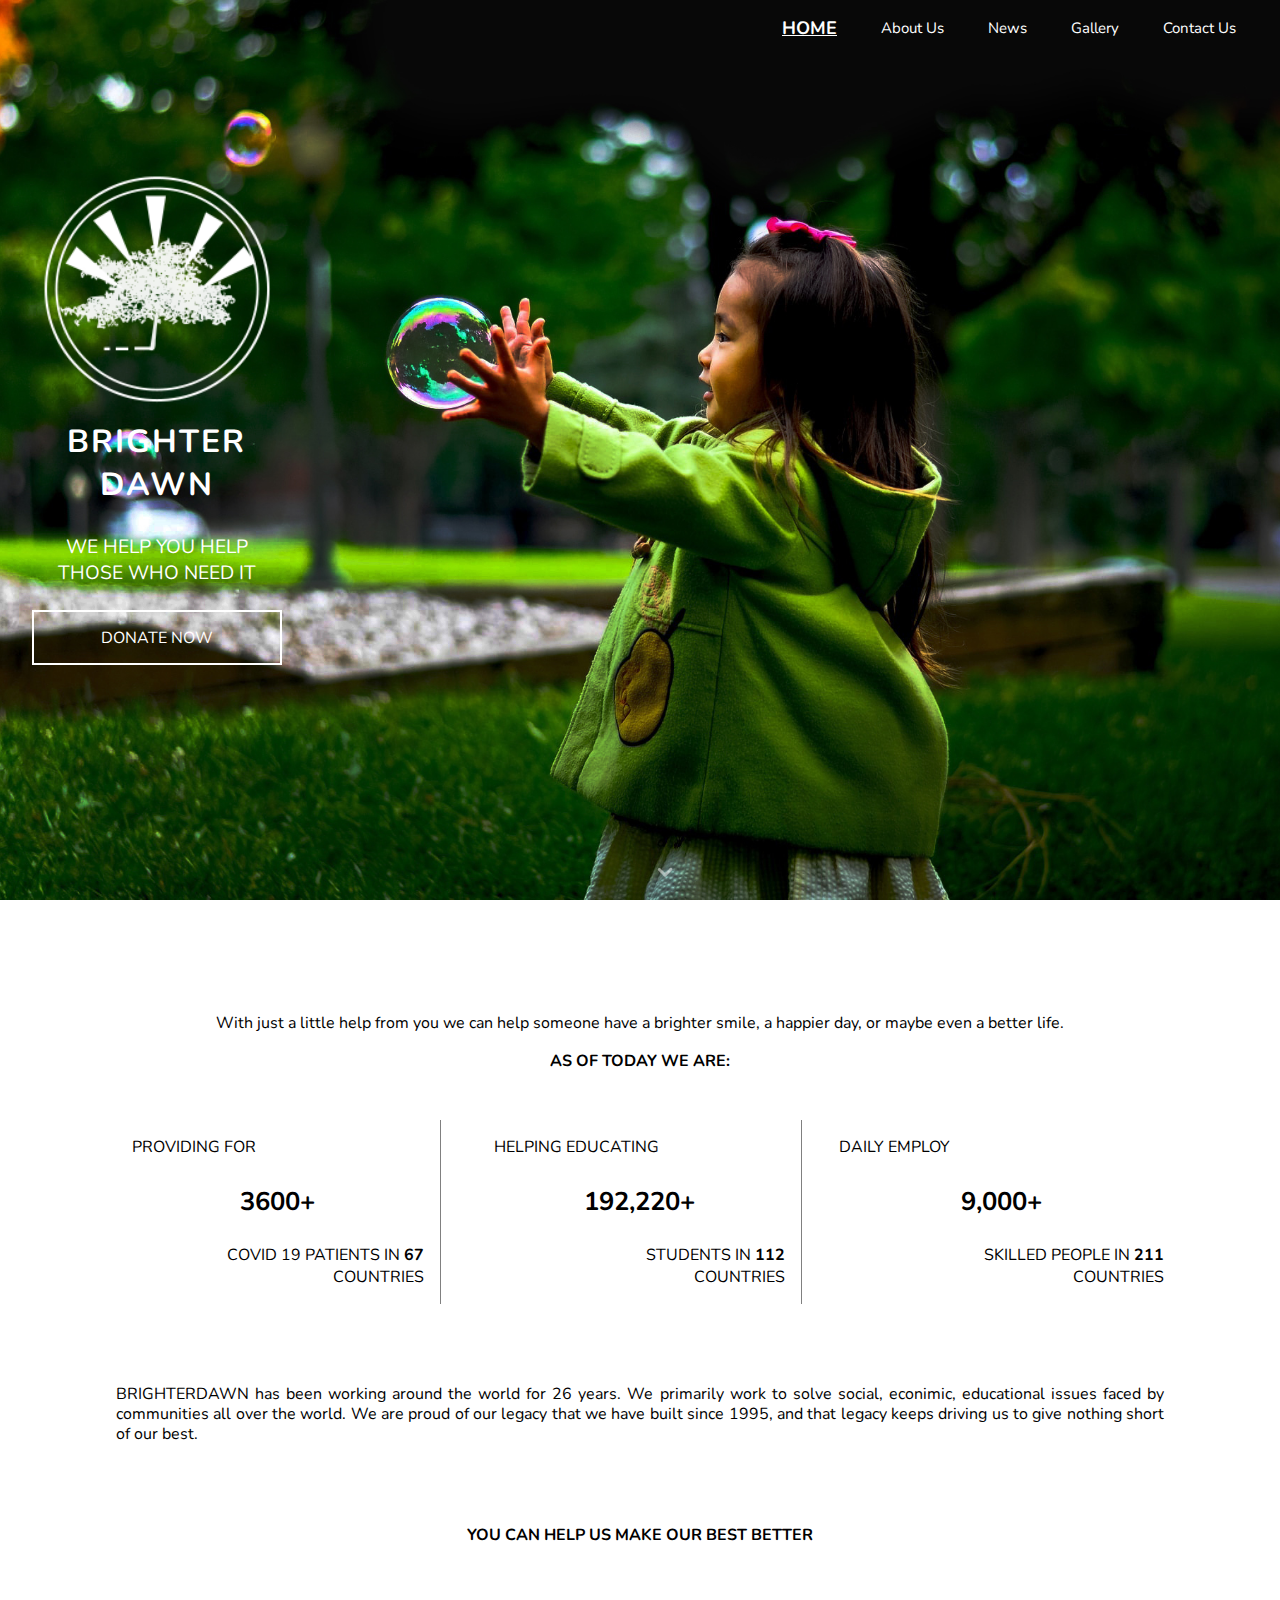
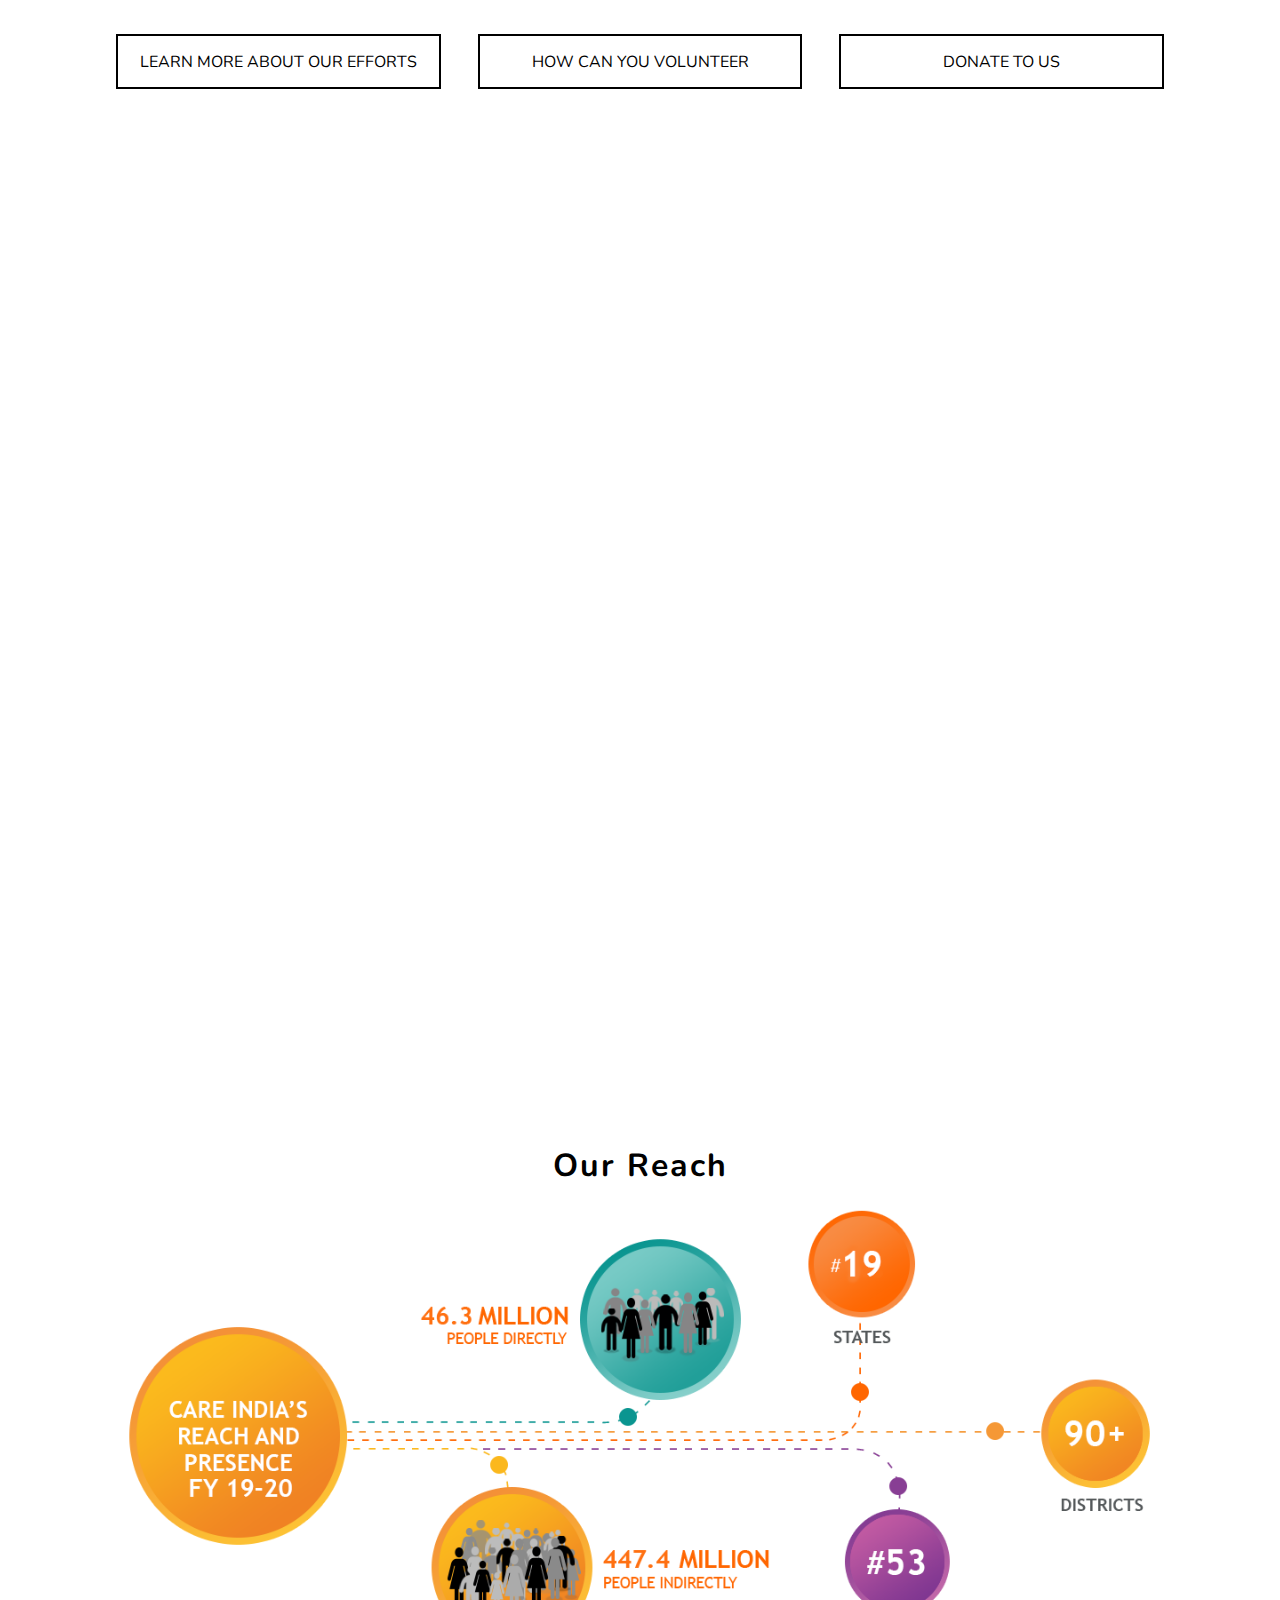
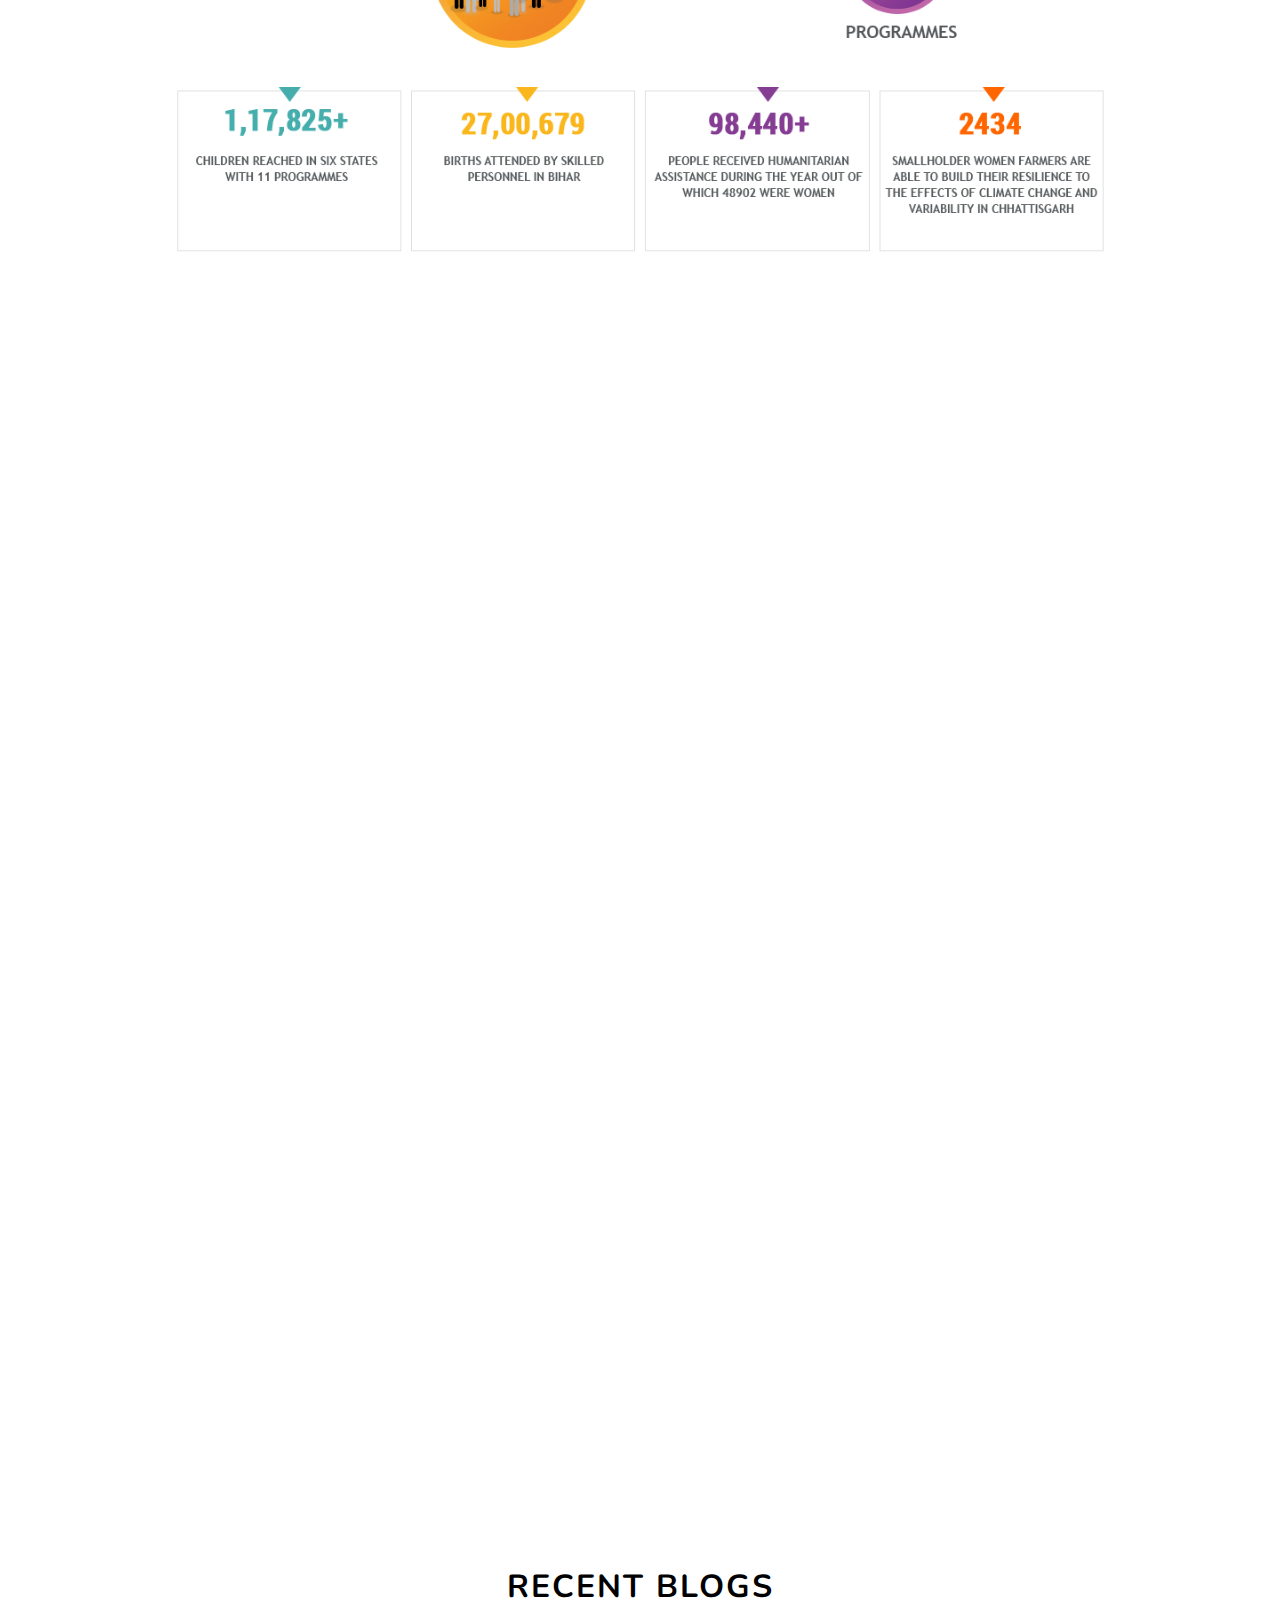
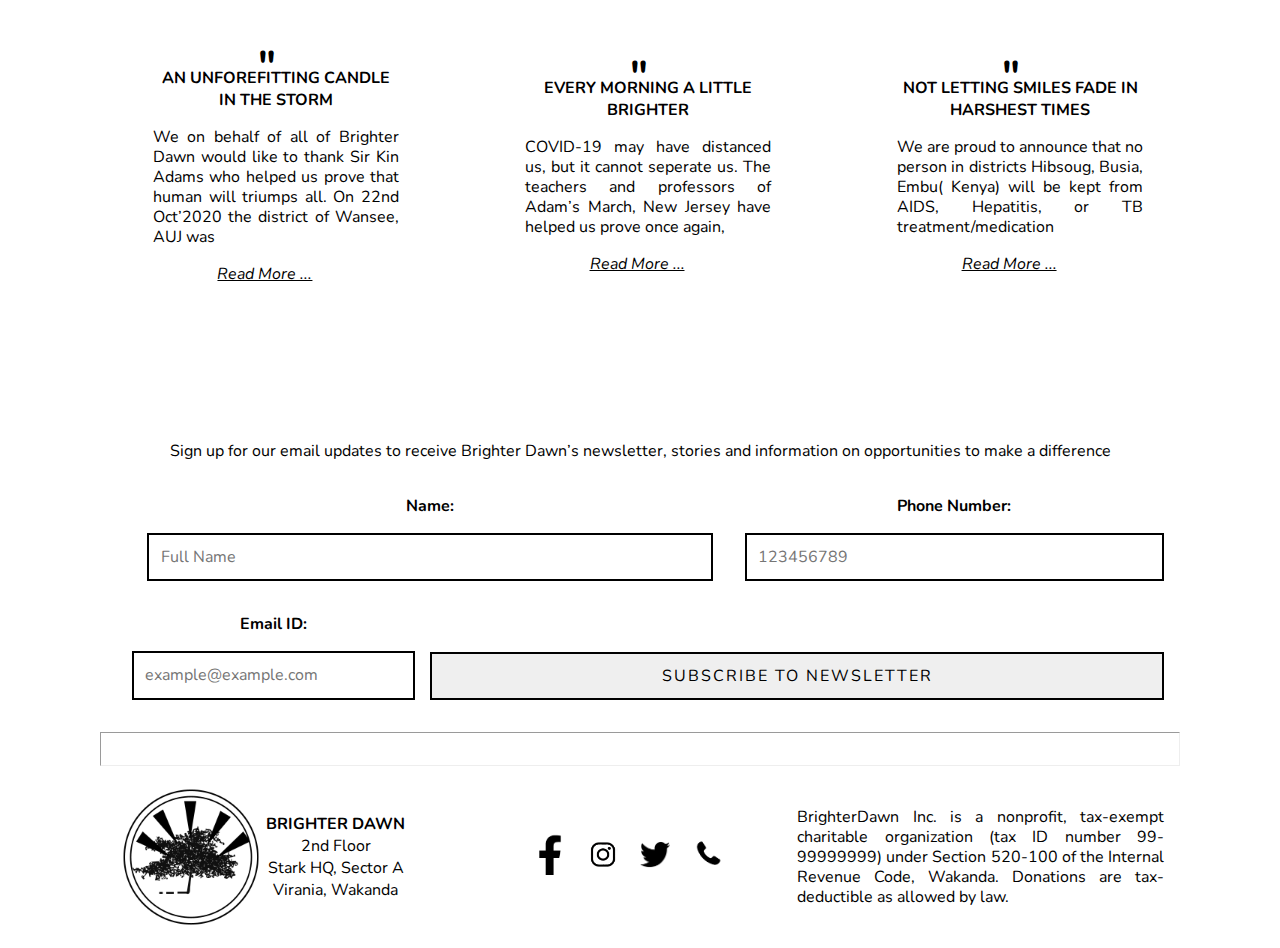
<file: index.html>
<!DOCTYPE html>
<html lang="en">

<head>
    <meta charset="UTF-8">
    <meta name="viewport" content="width=device-width, initial-scale=1.0">
    <link rel="stylesheet" href="css\styleCommon.css">
    <link rel="stylesheet" href="css\styleIndex.css">
    <title> BRIGHTER DAWN - Home </title>
</head>

<body>
    <div class="top-backgound-container">
        <header>
            <div class="logo">
                <a href="index.html" class="logo--link"><img src="data/logo.png" alt="logo" id="logo"></a>
                <div class=width100> <a href="index.html" class="orgName white">brighter dawn</a>
                </div>
            </div>
            <input type="checkbox" id="nav-toggle" class="nav-toggle">
            <nav>
                <ul>
                    <li><a href="/index.html" class="active white">Home</a></li>
                    <li><a href="" class="white">About Us</a></li>
                    <li><a href="" class="white">News </a> </li>
                    <li><a href="" class="white">Gallery</a></li>
                    <li><a href="" class="white"> Contact Us</a></li>
                    <!-- <li><a href="" class="white donate-now" > Donate Now</a></li> -->
                </ul>
            </nav>
            <label for="nav-toggle" class="nav-toggle-label">
                <span></span>
            </label>
        </header>


        <!-- Content of this Page ( INDEX) starts here -->
        <div class="maxwidth relative">
            <div class="help">
                <div class="help--logo">
                    <img src="data/logo.png" alt="logo" id="help-logo">
                    <h1 class="uppercase">brighter <br> dawn</h1>
                </div>
                <h2 class="uppercase"> we help you help those who need it</h2>
                <a href="#" class="uppercase link helplink ">donate now </a>
            </div>
        </div>
        <img src="data/icons/arrowbottom.png" alt="below" class=" maxwidth arow-below">
    </div>


    <div class="maxwidth margin-top">
        <p class="simple-text center"> With just a little help from you we can help someone have a brighter smile,
            a happier day, or maybe even a better life.
        </p>
        <h2 class="center uppercase">As of today we are: </h2>
        <div class="three-columns flex">
            <div class="covid width32">
                <p class="uppercase align-left">providing for </p> <span class="bold center">3600+</span>
                <p class="uppercase align-right"> COVID 19 PATIENTS IN <b class="numbers bold"> 67 </b> <br> COUNTRIES
                </p>
            </div>
            <div class="edu width32">
                <p class="uppercase align-left">HELPING EDUCATING </p> <span class="bold center"> 192,220+ </span>
                <p class="uppercase align-right"> STUDENTS IN <b class="numbers bold"> 112 </b> <br>COUNTRIES</p>
            </div>
            <div class="employee width32">
                <p class="uppercase align-left">daily employ </p> <span class="bold center"> 9,000+ </span>
                <p class="uppercase align-right"> SKILLED PEOPLE IN <b class="numbers bold"> 211</b> <br>COUNTRIES </p>
            </div>
        </div>
        <p class="simple-text text-align-justify margin-top"> BRIGHTERDAWN has been working around the world for 26
            years. We primarily work to solve social, econimic, educational issues
            faced by communities all over the world. We are proud of our legacy that we have built since 1995, and that
            legacy keeps driving us
            to give nothing short of our best.
        </p>
        <h2 class="bold uppercase center margin-top">you can help us make our best better</h2>
        <div class="three-links flex margin-top">
            <a href="" class=" uppercase link width32"> learn more about our efforts </a>
            <a href="" class=" uppercase link width32"> how can you volunteer </a>
            <a href="" class=" uppercase link width32"> donate to us </a>
        </div>
    </div>

    <div class="how-we-work background margin-top">
        <h1 class="center uppercase maxwidth white padding-top"> how we work</h1>
        <div class="maxwidth flex flex-wrap ">
            <div class="flex--part width28">
                <h2 class="uppercase "> WE FIND AND FUND</h2>
                <p class="text-align-justify"> We are affiliated with watch
                    agencies like UN Watch, IMF,
                    UNDP, EU Watch and Red Cross.
                    We communicate to evaluate
                    where our help is needed the
                    most. We then search for local
                    bodies looking to help. If not
                    present, we establish our own.
                    Then we devise a transparent action plan, and act on it
                </p>
            </div>
            <div class="flex--part width28">
                <h2 class="uppercase"> WE CONNECT WITH LOCALS</h2>
                <p class="text-align-justify">We try to recruit as many locals
                    as we can into the aid process.
                    Feedback and ideas of
                    improvement from locals and
                    local governance bodies are
                    evalated in public forums.
                    Organisation observers are in
                    constant cotact of the locals to
                    enure action plan is functioning
                    as planned
                </p>
            </div>
            <div class="flex--part width28">
                <h2 class="uppercase">WE SPREAD THE WORD</h2>
                <p class="text-align-justify"> We use all the forms of mass
                    media that we can to spread
                    information about our efforts on
                    all levels, local to global. This
                    raises the awareness, assists the
                    fund collection, and facilitates the
                    assembly of local and
                    international volunteers . We
                    ensure that our inboxes are
                    always open for improvement
                    suggestions
                </p>
            </div>
            <div class="flex--part width28 assemble">
                <h2 class="uppercase"> WE HELP ASSEMBLE</h2>
                <p class="text-align-justify"> We provide a platform for any
                    NGO’s or other government
                    agencies who are willing to help
                    to assemble for a united effort.
                    We have always, and do continue
                    to believe, that a united front is
                    the best way to ensure that most
                    people recieve the best help
                    possible

                </p>
            </div>
            <div class="flex--part width28">
                <h2 class="uppercase">WE INFORM</h2>
                <p class="text-align-justify">We have made sure that our
                    organisation functions
                    transparently. Every step we take
                    in our efforts is communicated
                    with IMF, the local governance
                    bodies, and the locals. The
                    detailed effort logs are also
                    present in our organisation
                    archives which are accessable to
                    everyone
                </p>
            </div>
            <div class="flex--part width28">
                <h2 class="uppercase"> WE PLAN FOR THE FUTURE</h2>
                <p class="text-align-justify"> We are in frequent consultation
                    with IMF, various concerned
                    MNCs, local governmenrs , and
                    the many multi-level financial
                    institutions. We make sure that
                    our action plans can carried out
                    in the best way for as long as
                    possible
                </p>
            </div>
        </div>
        <br>
        <a href="" class="link  linkwhite uppercase center  maxwidth"> our ongoing efforts</a>
        <br><br>
    </div>
    <div class="action-report stats margin-top">
        <div class="maxwidth stats">
            <!-- <div class="ourReach"> -->
            <center>
                <h1>Our Reach</h1>
            </center>
            <img src="data/stats.png" id="stats" alt="Our Reach stats">
            <!--  </div> -->
            </di>
        </div>
        <div class="upcoming-events background3">
            <div class="maxwidth">
                <h1 class="center uppercase maxwidth white padding-top"> upcoming events</h1>
                <div class="event flex">
                    <div class="eventDate ">
                        <h2><span class="number bold date"> 22 </span> December <br> 2020</h2>
                    </div>
                    <div class="eventDetails">
                        <div class="eventHeading">
                            <h2 class="uppercase">WE FIGHT BACK TOGETHER</h2>
                        </div>
                        <div class="subHeading">
                            <h3 class="uppercase italic">Covid Awareness Drive</h3>
                        </div>
                        <div class="eventLink">
                            Online event to be organised at <a href="help.org">help.org</a>
                        </div>

                        <div class="eventInfo">
                            <p class="text-align-justify">Dr. Faucci( President CDC USA), Dr. Anita Kaur( President CDC
                                Canada), and
                                others give a 2 hour seminar progress made in fighting COVID-19 around the
                                world. and “How to flat the Covid Curve”
                            </p>
                        </div>
                    </div>
                    <div class="event-links flex flex-wrap">
                        <a href="#" class="link uppercase "> more details</a>
                        <a href="" class="link uppercase "> how can you help</a>
                        <a href="#" class="link uppercase "> attend the event</a>
                    </div>
                </div>



                <div class="event flex">
                    <div class="eventDate ">
                        <h2><span class="number bold date"> 22 </span> December <br> 2020</h2>
                    </div>
                    <div class="eventDetails">
                        <div class="eventHeading">
                            <h2 class="uppercase">WE FIGHT BACK TOGETHER</h2>
                        </div>
                        <div class="subHeading">
                            <h3 class="uppercase italic">Covid Awareness Drive</h3>
                        </div>
                        <div class="eventLink">
                            Online event to be organised at <a href="help.org">help.org</a>
                        </div>

                        <div class="eventInfo">
                            <p class="text-align-justify">Dr. Faucci( President CDC USA), Dr. Anita Kaur( President CDC
                                Canada), and
                                others give a 2 hour seminar progress made in fighting COVID-19 around the
                                world. and “How to flat the Covid Curve”
                            </p>
                        </div>
                    </div>
                    <div class="event-links   flex flex-wrap">
                        <a href="#" class="link uppercase "> more details</a>
                        <a href="" class="link uppercase "> how can you help</a>
                        <a href="#" class="link uppercase "> attend the event</a>
                    </div>
                </div>




                <div class="event flex">
                    <div class="eventDate ">
                        <h2><span class="number bold date"> 22 </span> December <br> 2020</h2>
                    </div>
                    <div class="eventDetails">
                        <div class="eventHeading">
                            <h2 class="uppercase">WE FIGHT BACK TOGETHER</h2>
                        </div>
                        <div class="subHeading">
                            <h3 class="uppercase italic">Covid Awareness Drive</h3>
                        </div>
                        <div class="eventLink">
                            Online event to be organised at <a href="help.org">help.org</a>
                        </div>

                        <div class="eventInfo">
                            <p class="text-align-justify">Dr. Faucci( President CDC USA), Dr. Anita Kaur( President CDC
                                Canada), and
                                others give a 2 hour seminar progress made in fighting COVID-19 around the
                                world. and “How to flat the Covid Curve”
                            </p>
                        </div>
                    </div>
                    <div class="event-links flex flex-wrap">
                        <a href="#" class="link uppercase "> more details</a>
                        <a href="" class="link uppercase "> how can you help</a>
                        <a href="#" class="link uppercase "> attend the event</a>
                    </div>
                </div>
            </div>
        </div>


        <div class="blogs maxwidth">
            <h1 class="uppercase center margin-top">recent blogs</h1>
            <div class="flex">
                <div class="flex--part width28">
                    <h1 class="commas">"</h1>
                    <div class="blogDetails">
                        <h2 class=" uppercase blogHeading">AN UNFOREFITTING CANDLE IN THE STORM</h2>
                        <p class="text-align-justify">We on behalf of all of Brighter
                            Dawn would like to thank Sir
                            Kin Adams who helped us
                            prove that human will triumps
                            all. On 22nd Oct’2020 the
                            district of Wansee, AUJ was </p>
                        <a href="#" class="readMore">Read More ...</a>
                    </div>
                </div>
                <div class="flex--part width28">
                    <h1 class="commas">"</h1>
                    <div class="blogDetails">
                        <h2 class="uppercase blogHeading">EVERY MORNING A LITTLE BRIGHTER</h2>
                        <p class="text-align-justify">COVID-19 may have
                            distanced us, but it cannot
                            seperate us. The teachers
                            and professors of Adam’s
                            March, New Jersey have
                            helped us prove once again,</p>
                        <a href="#" class="readMore">Read More ...</a>
                    </div>
                </div>
                <div class="flex--part width28">
                    <h1 class="commas">"</h1>
                    <div class="blogDetails">
                        <h2 class="uppercase blogHeading">NOT LETTING SMILES FADE IN HARSHEST TIMES</h2>
                        <p class="text-align-justify">We are proud to announce
                            that no person in districts
                            Hibsoug, Busia, Embu(
                            Kenya) will be kept from
                            AIDS, Hepatitis, or TB
                            treatment/medication</p>
                        <a href="#" class="readMore">Read More ...</a>
                    </div>
                </div>
            </div>
        </div>

        <div class="newsletter maxwidth margin-top">
            <p class="simple-text center">
                Sign up for our email updates to receive Brighter Dawn’s newsletter, stories and information on
                opportunities to make a difference
            </p>
            <form action="#">
                <div class="name">
                    <label for="name" class="name">Name: </label><br>
                    <input type="text" id="name" placeholder="Full Name" required>
                </div>
                <div class="phNumber">
                    <label for="phNo">Phone Number: </label><br>
                    <input type="tel" id="phNo" placeholder="123456789">
                </div>
                <div class="email">
                    <label for="emailid">Email ID: </label><br>
                    <input type="email" id="emailid" placeholder="example@example.com" required>
                </div>
                <div class="submitButton">
                    <input type="button" value="Subscribe to Newsletter">
                </div>

            </form>
        </div>
        <hr class="maxwidth footer-hr">

        <footer class="flex maxwidth">
            <div class="flex--part flex flexstart">
                <img class="footer--logo" src="data/logo-black.png" alt="logo">
                <div class="address">
                    <b>BRIGHTER DAWN</b> <br>
                    2nd Floor <br>
                    Stark HQ, Sector A <br>
                    Virania, Wakanda
                </div>
            </div>
            <div class="flex--part0 flex social">
                <a href="">
                    <img src="data/icons/facebook.png" alt="facebook" class="icon">
                </a>
                <a href="">
                    <img src="data/icons/instagram.png" alt="instagram" class="icon">
                </a>
                <a href="">
                    <img src="data/icons/twitter.png" alt="twitter" class="icon">
                </a>
                <a href="">
                    <img src="data/icons/phone.png" alt="phone" class="icon">
                </a>

            </div>
            <div class="flex--part">
                <p class="text-align-justify">
                    BrighterDawn Inc. is a nonprofit, tax-exempt charitable
                    organization (tax ID number 99-99999999) under Section
                    520-100 of the Internal Revenue Code, Wakanda. Donations
                    are tax-deductible as allowed by law.
                </p>
            </div>
        </footer>



























        <!--
        <div class="helpContainer">
        <div class="donation">
            <h2 class="help">Help us spread more  smiles </h2>
        </div>
        </div>

    <a href="" class="donatenow"> Donate Now</a>

    
    <div class="secmaxwidth">
        <div class="secondContainer">
            <div class="stats">
                <div class="covid">
                    <p> HELPING OVER </p> <span>122,220</span> <p> COVID 19 PATIENTS IN 67 COUNTRIES</p>
                </div>
                <div class="edu">
                    <p>HELPING EDUCATING </p> <span> 455,336 </span> <p> STUDENTS IN 112 COUNTRIES</p>
                </div>
                <div class="employee">
                    <p>HELPING EMPLOYEE OVER </p> <span> 932,220 </span> <p> SKILLED PEOPLE IN 211 COUNTRIES </p>
                </div>
            </div>
        </div>
    </div>



    <div class="maxwidth">
        <div class="thirdContainer">
        
            <center>
                <h1>Who are We</h1>
            </center>
            <div class="flexthird">
                <div class="Fimages">
                <img src="data/Creators/Creator1.png" alt="Creator 1" class="founders">
                <img src="data/Creators/Creator2.png" alt="Creator 2" class="founders">
               <img src="data/Creators/Creator3.png" alt="Creator 3" class="founders">
                 <!-- <img src="data/Creators/Creator4.png" alt="Creator 1" class="founders">
                <img src="data/Creators/Creator5.png" alt="Creator 2" class="founders">
                <img src="data/Creators/Creator6.png" alt="Creator 3" class="founders">
                
            </div>
                <p class="flexthird_text">
                    A Brigther dawn, a dream of us all.
                    Lorem Ipsum te natus error sit
                    voluptatem accusantium
                    doloremque laudantium, totam rem
                    aperiam, eaque ipsa quae ab illo
                    inventore veritatis et quasi
                    architecto beatae vitae dicta sunt
                    explicabo. Nemo enim ipsam
                    voluptatem quia voluptas sit
                    aspernatur aut odit aut fugit, sed
                    quia consequuntur magni dolores
                    eos qui ratione voluptatem sequi
                    nesciunt. Neque porro quisquam
                    est, qui dolorem ipsum quia dolor
                    sit amet, consectetur, adipisci velit,
                    sed quia non numquam eius modi
                    tempora incidunt ut labore et”
                    <br><br><a href=""> Learn more ...</a>
                </p>
            </div>
        </div>
   

    
    
  
        <center>
            <h1>What we do</h1>
        </center>
        <div class="forthContainer">
            <div class="first">
                <h2> WE FIND AND FUND</h2>
                <p> "At vero eos et accusamus
                    et iusto odio dignissimos
                    ducimus qui blanditiis
                    praesentium voluptatum
                    deleniti atque corrupti quos
                    dolores et quas molestias
                    excepturi sint occaecati</p>
            </div>
            <div class="second">
                <h2> WE CONNECT WITH LOCALS</h2>
                <p> "At vero eos et accusamus
                    et iusto odio dignissimos
                    ducimus qui blanditiis
                    praesentium voluptatum
                    deleniti atque corrupti quos
                    dolores et quas molestias
                    excepturi sint occaecati</p>
            </div>
            <div class="third">
                <h2>WE SPREAD THE WORD</h2>
                <p> "At vero eos et accusamus
                    et iusto odio dignissimos
                    ducimus qui blanditiis
                    praesentium voluptatum
                    deleniti atque corrupti quos
                    dolores et quas molestias
                    excepturi sint occaecati</p>
            </div>
            <div class="fourth">
                <h2> WE HELP ASSEMBLE</h2>
                <p> "At vero eos et accusamus
                    et iusto odio dignissimos
                    ducimus qui blanditiis
                    praesentium voluptatum
                    deleniti atque corrupti quos
                    dolores et quas molestias
                    excepturi sint occaecati</p>
            </div>
            <div class="fifth">
                <h2>WE INFORM</h2>
                <p> "At vero eos et accusamus
                    et iusto odio dignissimos
                    ducimus qui blanditiis
                    praesentium voluptatum
                    deleniti atque corrupti quos
                    dolores et quas molestias
                    excepturi sint occaecati</p>
            </div>
            <div class="sixth">
                <h2> WE PLAN FOR THE FUTURE</h2>
                <p> "At vero eos et accusamus
                    et iusto odio dignissimos
                    ducimus qui blanditiis
                    praesentium voluptatum
                    deleniti atque corrupti quos
                    dolores et quas molestias
                    excepturi sint occaecati</p>
            </div>
        </div>
        <a href="#" class="oureffortsLink">Our ongoing Efforts</a>
    

   
        <!-- <center>
            <h1>some impact stories</h1>
        </center>
        <div class="fifthContainer">
            <div class="first">
                <h2>" AN UNFOREFITTING CANDLE IN THE STORM</h2>
                <p> "At vero eos et accusamus
                    et iusto odio dignissimos
                    ducimus qui blanditiis
                    praesentium voluptatum
                    deleniti atque corrupti quos
                    dolores et quas molestias
                    excepturi sint occaecati</p>
            </div>
            <div class="second">
                <h2> “
                    EVERY MORNING A LITTLE BRIGHTER</h2>
                <p> "At vero eos et accusamus
                    et iusto odio dignissimos
                    ducimus qui blanditiis
                    praesentium voluptatum
                    deleniti atque corrupti quos
                    dolores et quas molestias
                    excepturi sint occaecati</p>
            </div>
            <div class="third">
                <h2>“ NOT LETTING SMILES FADE IN HARSHEST TIMES</h2>
                <p> "At vero eos et accusamus
                    et iusto odio dignissimos
                    ducimus qui blanditiis
                    praesentium voluptatum
                    deleniti atque corrupti quos
                    dolores et quas molestias
                    excepturi sint occaecati</p>
            </div> 

        <div class="ourReach">
                <center><h1>Our Reach</h1></center>
                <img src="data/stats.png" alt="Our Reach stats">
        </div>
        
           
        <center><h1>Upcoming Events</h1></center>
                
        <div class="UpcomingEvents">
            <div class="event1">
                    <div class="eventDate"> <h2><span class=numbers> 22 </span> December <br> 2020</h2></div>
                    <div class="eventDetails">
                        <div class="eventHeading"><h2>WE FIGHT BACK TOGETHER</h2> </div>
                        <div class="subHeading"><h3>Covid Awareness Drive</h3></div>
                        <div class="eventInfo"> <p>"Lorem ipsum dolor sit amet, consectetur adipiscing elit, sed do eiusmod tempor
                                incididunt ut labore et dolore magna aliqua. Ut enim ad minim veniam, quis
                                nostrud exercitation ullamco laboris nisi ut aliquip ex ea commodo consequat.</p>
                        </div>
                        <div class="eventLink">
                                Online event to be organised at <a href="help.org">help.org</a>
                        </div>
                    </div>
            </div>

            <div class="event2">
                    <div class="eventDate"> <h2><span class=numbers> 31 </span> December <br>2020</h2></div>
                    <div class="eventDetails">
                        <div class="eventHeading"><h2>WE FIGHT BACK TOGETHER</h2> </div>
                        <div class="subHeading"><h3>Covid Awareness Drive</h3></div>
                        <div class="eventInfo"> <p>"Lorem ipsum dolor sit amet, consectetur adipiscing elit, sed do eiusmod tempor
                            incididunt ut labore et dolore magna aliqua. Ut enim ad minim veniam, quis
                            nostrud exercitation ullamco laboris nisi ut aliquip ex ea commodo consequat.</p>
                        </div>
                        <div class="eventLink">
                            Online event to be organised at <a href="help.org">help.org</a>
                        </div>
                    </div>
            </div>

            <div class="event3">
                <div class="eventDate"> <h2><span class=numbers>12 </span>January <br>2021</h2></div>
                <div class="eventDetails">
                    <div class="eventHeading"><h2>WE FIGHT BACK TOGETHER</h2> </div>
                    <div class="subHeading"><h3>Covid Awareness Drive</h3></div>
                    <div class="eventInfo"> <p>"Lorem ipsum dolor sit amet, consectetur adipiscing elit, sed do eiusmod tempor
                        incididunt ut labore et dolore magna aliqua. Ut enim ad minim veniam, quis
                        nostrud exercitation ullamco laboris nisi ut aliquip ex ea commodo consequat.</p>
                    </div>
                    <div class="eventLink">
                        Online event to be organised at <a href="help.org">help.org</a>
                    </div>
                </div>
            </div>
        </div>


        <center><h1>recent blogs</h1></center>
        <div class="recentBlogs">
            <div class="blog1">
                <h1 class="commas">"</h1>
                <div class="blogDetails">
                <h2 class="blogHeading">AN UNFOREFITTING CANDLE IN THE STORM</h2>
                <p>Lorem Ipsum On the other
                    hand, we denounce with
                    righteous indignation and
                    dislike men who are so
                    beguiled and demoralized
                    by the charms of pleasure</p>
                    <a href="#" class="readMore">Read More ...</a>
                </div>
            </div>
            <div class="blog2">
                <h1 class="commas">"</h1>
                <div class="blogDetails">
                <h2 class="blogHeading">AN UNFOREFITTING CANDLE IN THE STORM</h2>
                <p>Lorem Ipsum On the other
                    hand, we denounce with
                    righteous indignation and
                    dislike men who are so
                    beguiled and demoralized
                    by the charms of pleasure</p>
                    <a href="#" class="readMore">Read More ...</a>
                </div>
            </div>
            <div class="blog3">
                <h1 class="commas">"</h1>
                <div class="blogDetails">
                <h2 class="blogHeading">AN UNFOREFITTING CANDLE IN THE STORM</h2>
                <p>Lorem Ipsum On the other
                    hand, we denounce with
                    righteous indignation and
                    dislike men who are so
                    beguiled and demoralized
                    by the charms of pleasure</p>
                    <a href="#" class="readMore">Read More ...</a>
                </div>
            </div>
        </div>

        <div class="newsletter">
            <p>
                Sign up for our email updates to receive Brighter Dawn’s newsletter, stories and information on opportunities to make a difference
            </p>
            <form action="#">
                <div class="name">
                    <label for="name" class="name">Name: </label><br>
                    <input type="text" id="name" placeholder="Full Name">
                </div>
                <div class="phNumber">
                    <label for="phNo">Phone Number: </label><br>
                    <input type="tel" id="phNo" placeholder="123456789">
                </div>
                <div class="email">
                    <label for="emailid">Email ID: </label><br>
                    <input type="email" id="emailid" placeholder="example@example.com">
                </div>
                <div class="submitButton">
                    <input type="button" value="Subscribe to Newsletter">
                </div>

            </form>

        </div>
    
        <br><br><br>
    </div> <!--Div maxwidth end-->
        <!--FOOTER  this Page starts FROM here -->

        <!-- <hr class="maxwidth">

        <div class="footer maxwidth">
            <div class="address">
                <h3>Address</h3>
                <h4><img src="data/icons/address.png" alt="" class="ficon">
                    <div class=" addresswidth">Rajbagh Srinager, J&K India</div>
                </h4>
            </div>
            <div class="contact">
                <h3>Contact</h3>
                <h4> <img src="data/icons/email.png" alt="" class="ficon"> <a
                        href="mailto:brighterdawnofficial@gmail.com"> Email Us </a></h4>
                <h4> <img src="data/icons/phone.png" alt="" class="ficon"> <a href="tel:+910123456789"> 0123456789 </a>
                </h4>
                <h4> <img src="data/icons/phone.png" alt="" class="ficon"> <a href="tel:+919876543210"> 9876543210 </a>
                </h4>
            </div>
            <div class="social">
                <h3>Follow Us</h3>
                <h4> <img src="data/icons/twitter.png" alt="" class="ficon"> <a
                        href="http://twitter.com/brighterdawn">Twitter</a> </h4>
                <h4><img src="data/icons/facebook.png" alt="" class="ficon"> <a
                        href="http://twitter.com/brighterdawn">Facebook</a> </h4>
                <h4><img src="data/icons/instagram.png" alt="" class="ficon"> <a
                        href="http://twitter.com/brighterdawn">Instagram</a> </h4>
                <br>
            </div>
        </div>
</div>
-->
</body>

</html>
</file>
